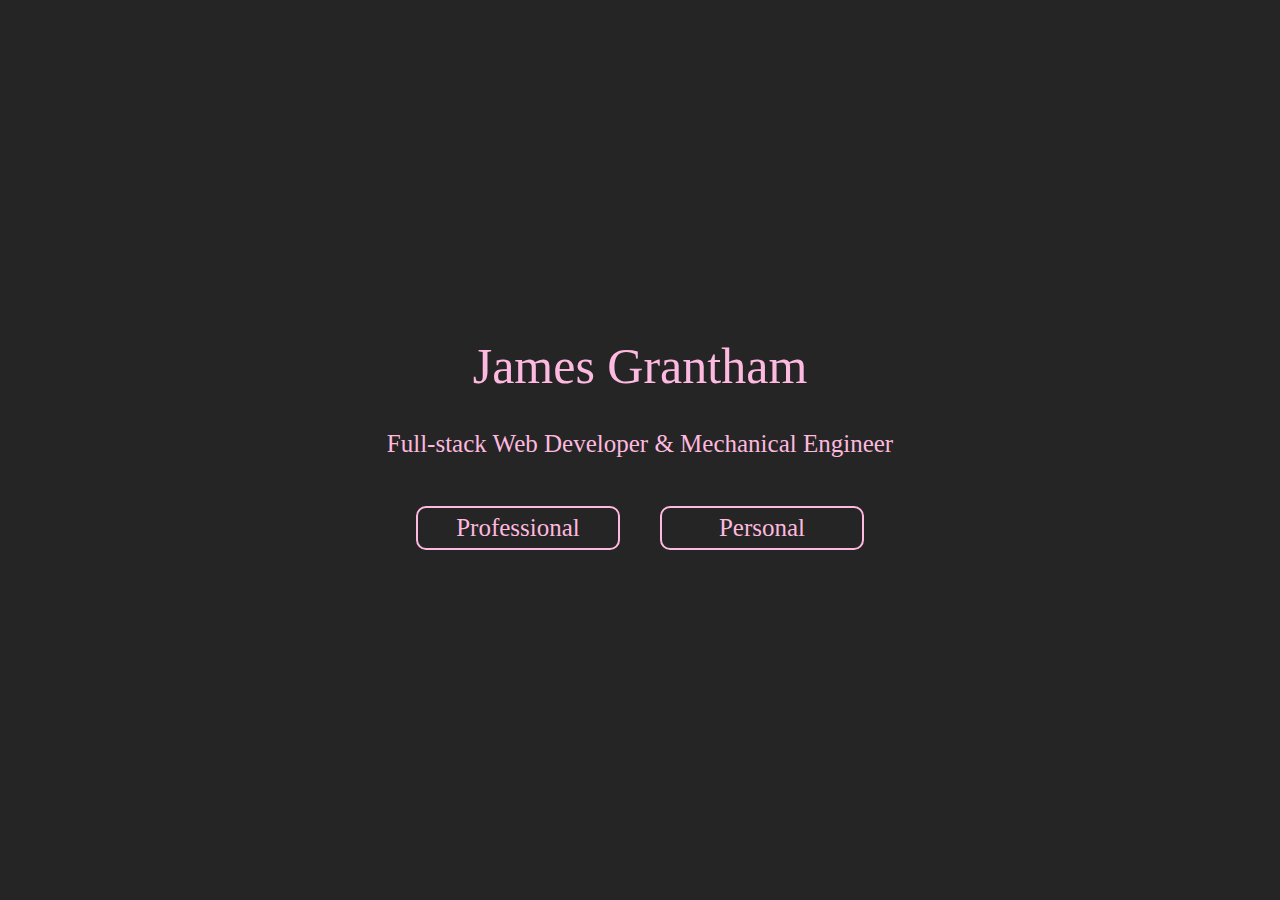
<file: index.html>
<!DOCTYPE html>
<html lang="en">
<head>
    <meta charset="UTF-8">
    <meta name="viewport" content="width=device-width, initial-scale=1.0">
    <meta http-equiv="X-UA-Compatible" content="ie=edge">
    <link rel="stylesheet" href="./css/index.css">
    <title>James Grantham</title>
    <link rel="apple-touch-icon" sizes="180x180" href="./favicon/apple-touch-icon.png">
    <link rel="icon" type="image/png" sizes="32x32" href="./favicon/favicon-32x32.png">
    <link rel="icon" type="image/png" sizes="16x16" href="./favicon/favicon-16x16.png">
    <link rel="manifest" href="./favicon/site.webmanifest">
</head>
<body>
    
    <div class="landingpage">

        <header class="title">
            <div class="name">
                <a href="./colours.html"><h1>James Grantham</h1></a>
            </div>
            <div class="quals">
                <h2>Full-stack Web Developer</h2>
                <h2 class="break">&nbsp&&nbsp</h2>  <!-- &nbsp puts a space -->
                <h2>Mechanical Engineer</h2>
            </div>
        </header>
    
        <div class="choose">
            <a class="button" href="./CV.html">Professional</a>
            <a class="button" href="./personal.html">Personal</a>
        </div>

    </div>
</body>
</html>
</file>
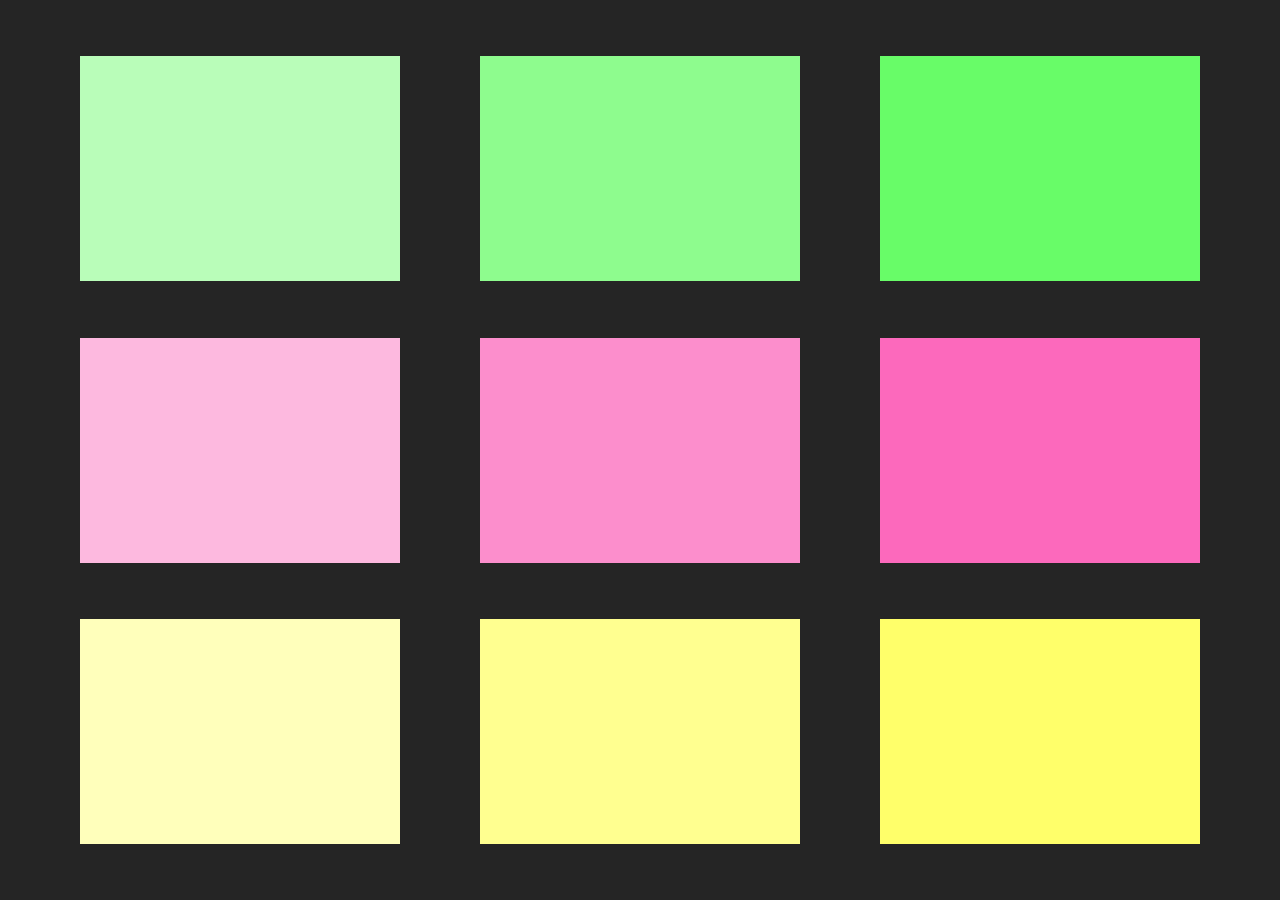
<file: colours.html>
<!DOCTYPE html>
<html lang="en">
<head>
    <meta charset="UTF-8">
    <meta name="viewport" content="width=device-width, initial-scale=1.0">
    <meta http-equiv="X-UA-Compatible" content="ie=edge">
    <link rel="stylesheet" href="./css/index.css">
    <title>Document</title>
</head>
<body>
    <div class="colorpalette">
        <div class="color a">
            <div class="box one"></div>
            <div class="box two"></div>
            <div class="box three"></div>
        </div>
        <div class="color b">
            <div class="box one"></div>
            <div class="box two"></div>
            <div class="box three"></div>
        </div>
        <div class="color c">
            <div class="box one"></div>
            <div class="box two"></div>
            <div class="box three"></div>
        </div>
    </div>
</body>
</html>
</file>
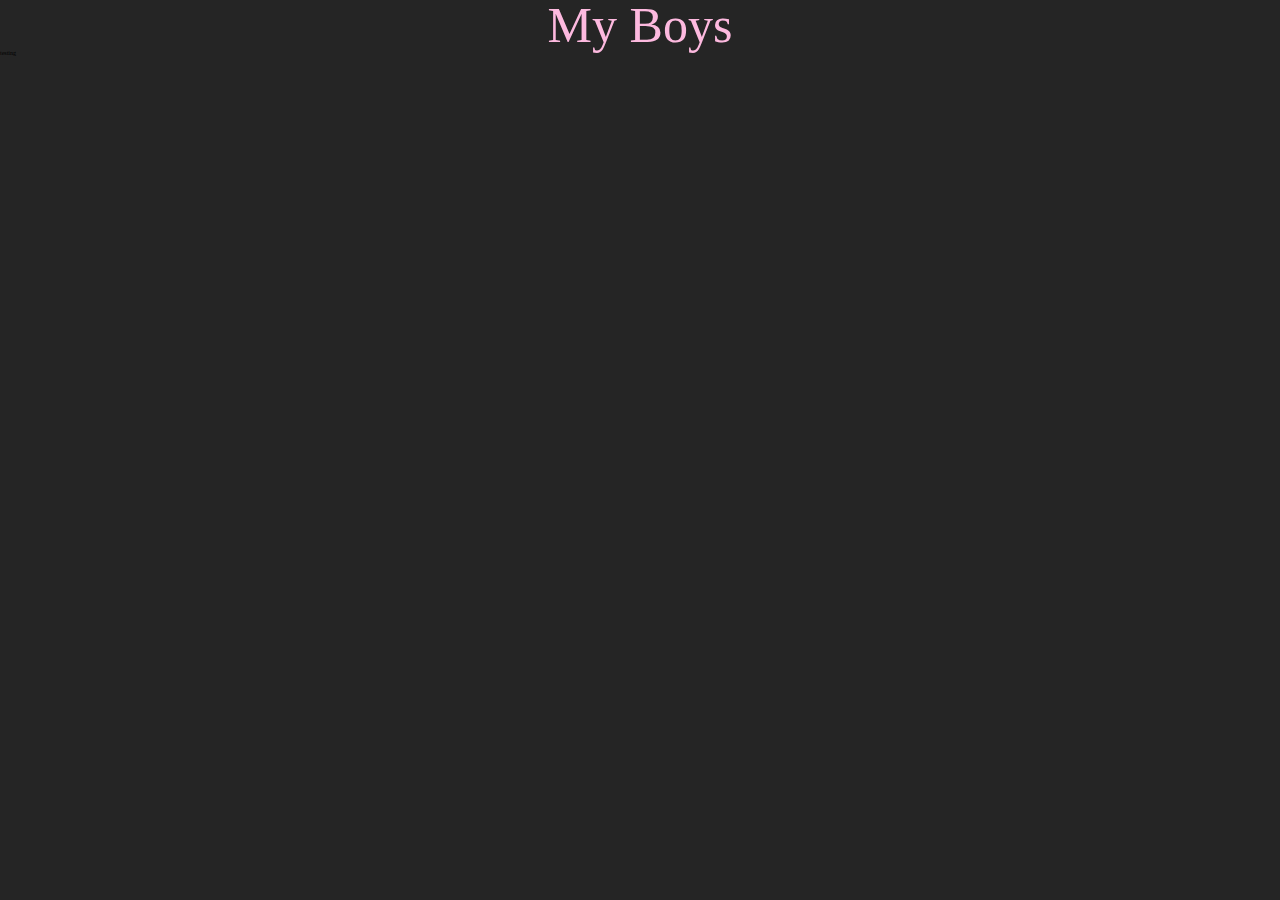
<file: family.html>
<!DOCTYPE html>
<html lang="en">
<head>
    <meta charset="UTF-8">
    <meta name="viewport" content="width=device-width, initial-scale=1.0">
    <meta http-equiv="X-UA-Compatible" content="ie=edge">
    <link rel="stylesheet" href="./css/index.css">
    <title>Family</title>
</head>
<body>
    <h1>My Boys</h1>
    <p>testing</p>
</body>
</html>
</file>
<file: personal.html>
<!DOCTYPE html>
<html lang="en">
<head>
    <meta charset="UTF-8">
    <meta name="viewport" content="width=device-width, initial-scale=1.0">
    <meta http-equiv="X-UA-Compatible" content="ie=edge">
    <link rel="stylesheet" href="./css/index.css">
    <title>James Grantham</title>
    <link rel="icon" href="./Images/favicon.png">
</head>
<body>
    
    <div class="personalpage">

        <div class="info">
            <h2>under development</h2>
        </div>

        <div class="hidden">
            <p>07534551759</p>
            <p>07534551759</p>
            <p>07534551759</p>
            <p>07534551759</p>
            <p>07534551759</p>
            <p>07534551759</p>
            <p>07534551759</p>
            <p>07534551759</p>
            <p>07534551759</p>
            <p>07534551759</p>
            <p>07534551759</p>
            <p>07534551759</p>
            <p>07534551759</p>
            <p>07534551759</p>
            <p>07534551759</p>
            <p>07534551759</p>
        </div>

    </div>
</body>
</html>
</file>
<file: css/index.css>
html,
body,
div,
span,
applet,
object,
iframe,
h1,
h2,
h3,
h4,
h5,
h6,
p,
blockquote,
pre,
a,
abbr,
acronym,
address,
big,
cite,
code,
del,
dfn,
em,
img,
ins,
kbd,
q,
s,
samp,
small,
strike,
strong,
sub,
sup,
tt,
var,
b,
u,
i,
center,
dl,
dt,
dd,
ol,
ul,
li,
fieldset,
form,
label,
legend,
table,
caption,
tbody,
tfoot,
thead,
tr,
th,
td,
article,
aside,
canvas,
details,
embed,
figure,
figcaption,
footer,
header,
hgroup,
menu,
nav,
output,
ruby,
section,
summary,
time,
mark,
audio,
video {
  margin: 0;
  padding: 0;
  border: 0;
  font-size: 100%;
  font: inherit;
  vertical-align: baseline;
  text-decoration: none;
  color: black;
  font-size: 62.5%;
}
html {
  background-color: #252525;
}
/* HTML5 display-role reset for older browsers */
article,
aside,
details,
figcaption,
figure,
footer,
header,
hgroup,
menu,
nav,
section {
  display: block;
}
body {
  line-height: 1;
}
ol,
ul {
  list-style: none;
}
blockquote,
q {
  quotes: none;
}
blockquote:before,
blockquote:after,
q:before,
q:after {
  content: '';
  content: none;
}
table {
  border-collapse: collapse;
  border-spacing: 0;
}
/* Main Primary color */
/* Main Secondary color (2) */
/* Main Secondary color (1) */
.box {
  width: 25%;
  height: 100%;
}
.colorpalette {
  display: flex;
  flex-direction: column;
  justify-content: space-evenly;
  height: 100%;
}
.color {
  display: flex;
  justify-content: space-evenly;
  width: 100%;
  height: 25%;
}
.b .one {
  background-color: #FDB9DF;
}
.b .two {
  background-color: #FC8ECC;
}
.b .three {
  background-color: #FC69BC;
}
.a .one {
  background-color: #B9FDB9;
}
.a .two {
  background-color: #8EFC8E;
}
.a .three {
  background-color: #68FC68;
}
.c .one {
  background-color: #FFFFBB;
}
.c .two {
  background-color: #FFFF90;
}
.c .three {
  background-color: #FFFF6A;
}
h1 {
  color: #FDB9DF;
  font-size: 5rem;
  text-align: center;
}
h2 {
  color: #FDB9DF;
  font-size: 2.5rem;
  text-align: center;
  padding: 1rem 0;
}
a {
  color: #FDB9DF;
  font-size: 2.5rem;
}
a:hover {
  color: black;
  background-color: #FDB9DF;
}
html,
body {
  height: 100%;
}
.landingpage {
  background: #252525;
  height: 100%;
  display: flex;
  flex-direction: column;
  justify-content: center;
  align-items: center;
}
.landingpage .quals {
  display: flex;
  padding: 3rem 0;
}
@media (max-width: 800px) {
  .landingpage .quals {
    flex-direction: column;
    padding: 6rem 0;
  }
  .landingpage .quals .break {
    display: none;
  }
}
.landingpage .choose {
  display: flex;
}
@media (max-width: 800px) {
  .landingpage .choose {
    flex-direction: column;
  }
}
.landingpage .button {
  display: flex;
  flex-direction: column;
  justify-content: center;
  align-items: center;
  width: 20rem;
  height: 4rem;
  border: 0.2rem solid #FDB9DF;
  border-radius: 1rem;
  margin: 1rem 2rem;
}
.personalpage {
  height: 100%;
  display: flex;
  flex-direction: column;
  justify-content: center;
  align-items: center;
  background-color: black;
}
.personalpage p {
  text-align: center;
  color: black;
  font-size: 2rem;
}
.personalpage .info {
  height: 10%;
  vertical-align: bottom;
  padding-top: 50px;
}
.personalpage .hidden {
  height: 90%;
  width: 50%;
}
</file>
